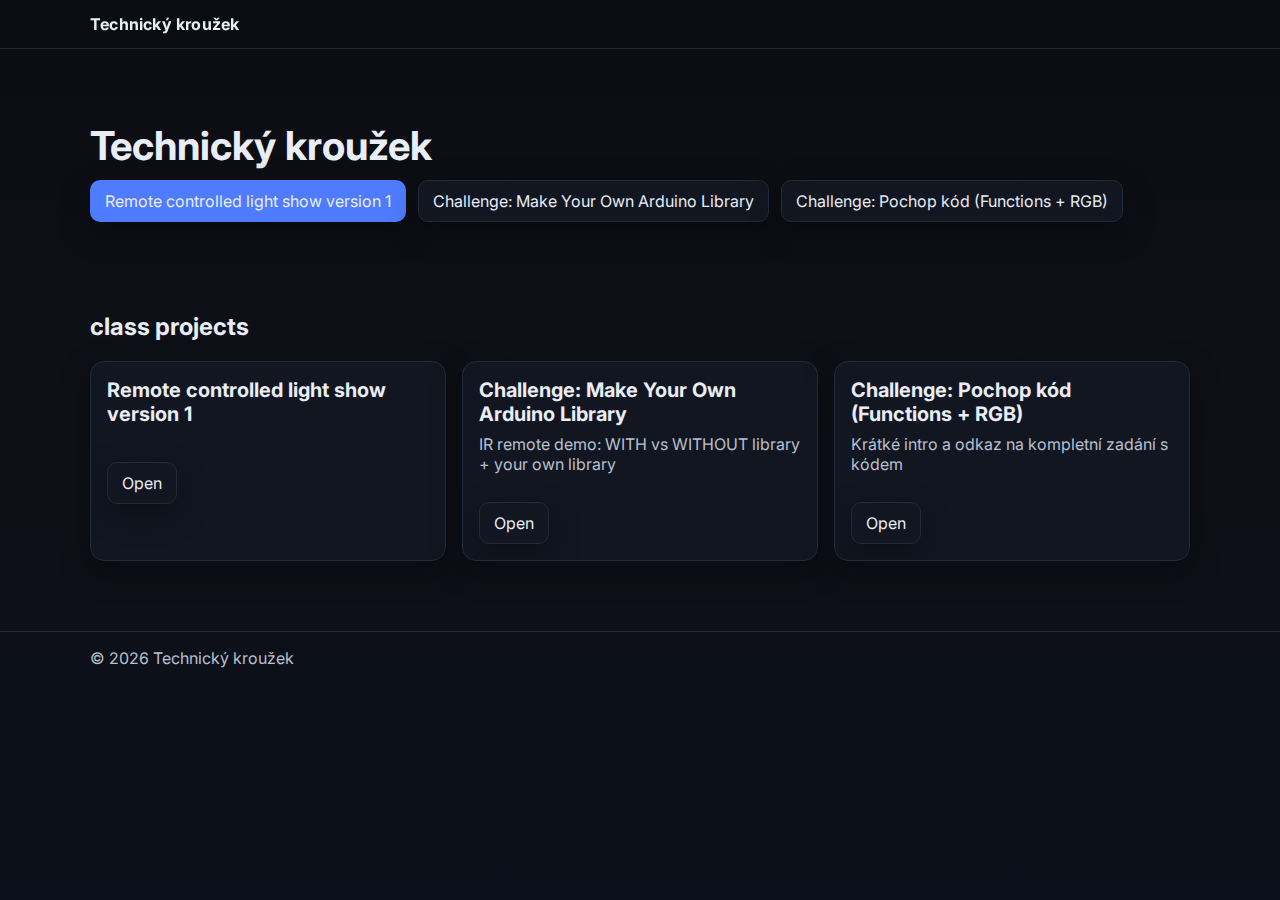
<file: index.html>
<!DOCTYPE html>
<html lang="cs">
  <head>
    <meta charset="utf-8" />
    <meta name="viewport" content="width=device-width, initial-scale=1" />
    <title>Technický kroužek — Domů</title>
    <link rel="preconnect" href="https://fonts.googleapis.com" />
    <link rel="preconnect" href="https://fonts.gstatic.com" crossorigin />
    <link href="https://fonts.googleapis.com/css2?family=Inter:wght@400;600;700&display=swap" rel="stylesheet" />
    <link rel="stylesheet" href="assets/css/styles.css" />
    <script defer src="assets/js/main.js"></script>
  </head>
  <body>
    <header class="site-header">
      <div class="container header-inner">
        <a class="brand" href="./">Technický kroužek</a>
      </div>
    </header>

    <main>
      <section class="hero">
        <div class="container">
          <h1>Technický kroužek</h1>
          <div class="actions">
            <a class="button primary" href="projects/light-show-v1.html">Remote controlled light show version 1</a>
            <a class="button" href="projects/arduino-custom-library.html">Challenge: Make Your Own Arduino Library</a>
            <a class="button" href="projects/understanding-code-challenge-1.html">Challenge: Pochop kód (Functions + RGB)</a>
          </div>
        </div>
      </section>
      <section class="section">
        <div class="container">
          <h2>class projects</h2>
          <div class="grid">
            <article class="card">
              <div class="card-body">
                <h3 class="card-title">Remote controlled light show version 1</h3>
              </div>
              <div class="card-footer">
                <a class="button" href="projects/light-show-v1.html">Open</a>
              </div>
            </article>
            <article class="card">
              <div class="card-body">
                <h3 class="card-title">Challenge: Make Your Own Arduino Library</h3>
                <p class="card-text">IR remote demo: WITH vs WITHOUT library + your own library</p>
              </div>
              <div class="card-footer">
                <a class="button" href="projects/arduino-custom-library.html">Open</a>
              </div>
            </article>
            <article class="card">
              <div class="card-body">
                <h3 class="card-title">Challenge: Pochop kód (Functions + RGB)</h3>
                <p class="card-text">Krátké intro a odkaz na kompletní zadání s kódem</p>
              </div>
              <div class="card-footer">
                <a class="button" href="projects/understanding-code-challenge-1.html">Open</a>
              </div>
            </article>
          </div>
        </div>
      </section>
    </main>

    <footer class="site-footer">
      <div class="container footer-inner">
        <span>© <span id="year"></span> Technický kroužek</span>
      </div>
    </footer>
  </body>
  </html>
</file>
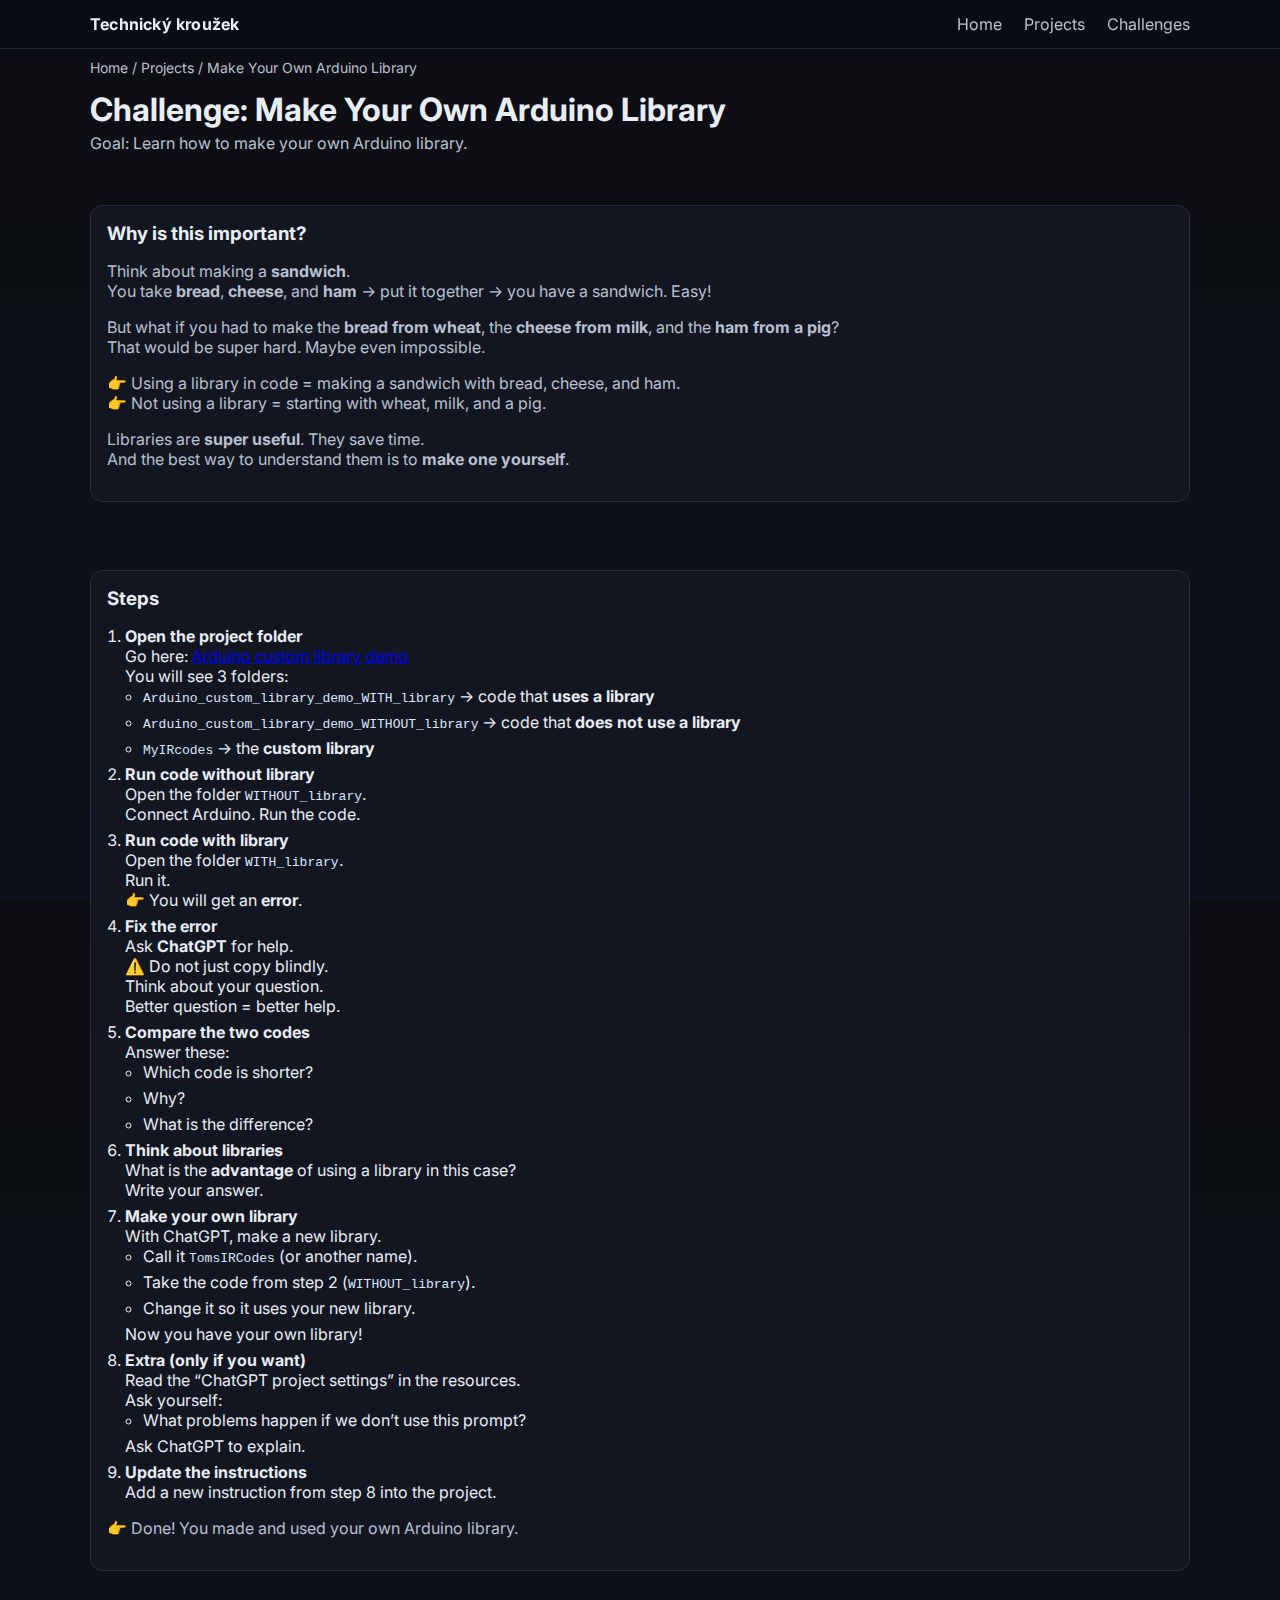
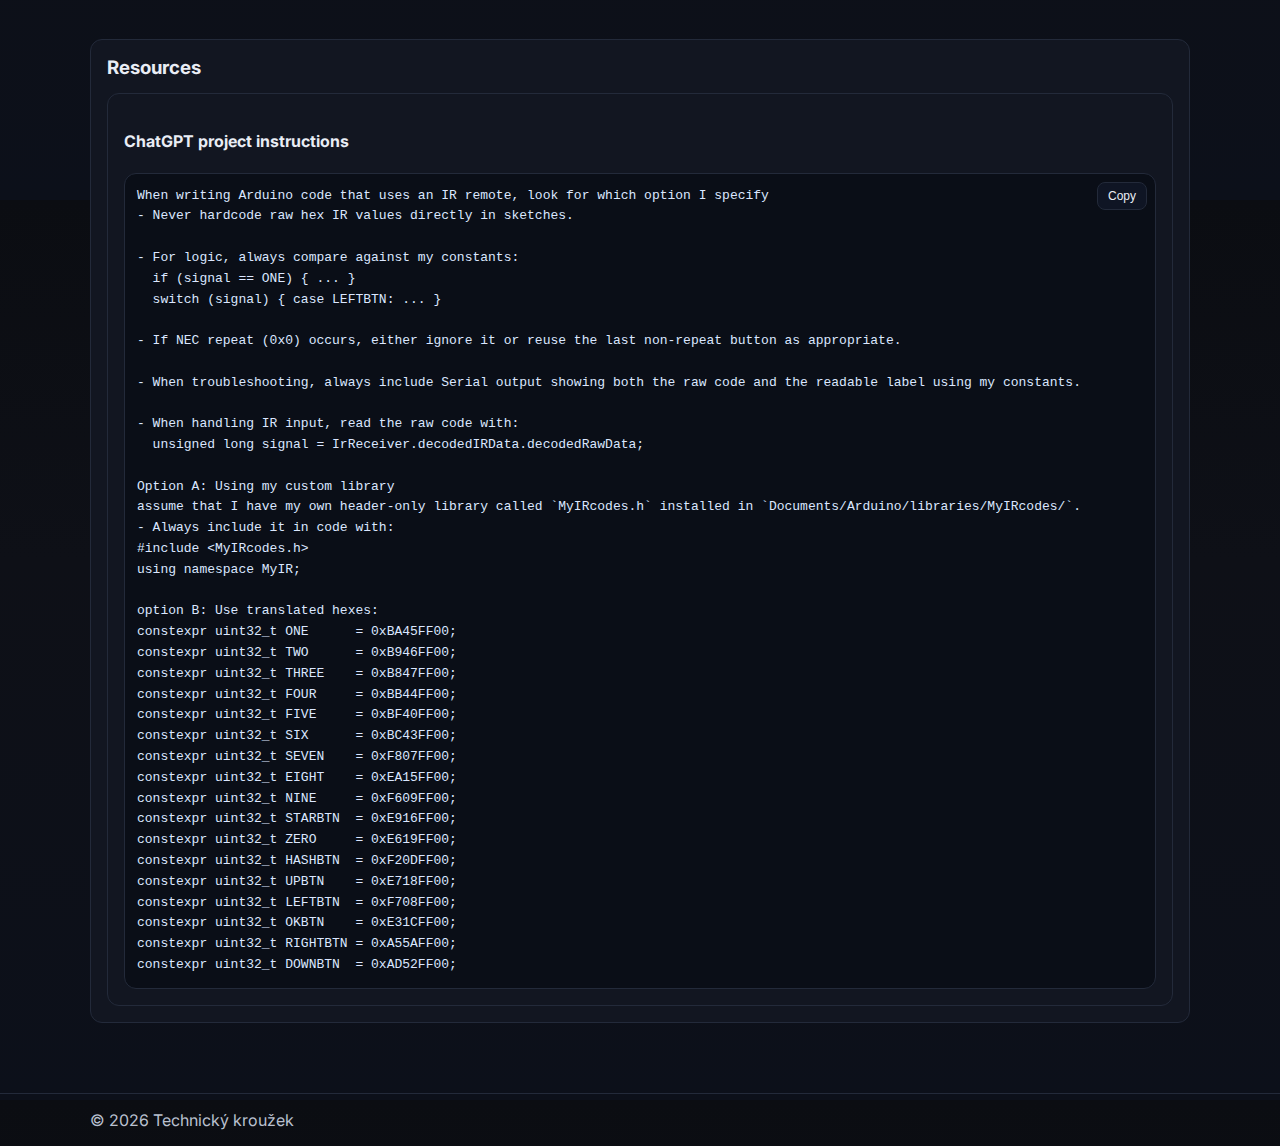
<file: projects/arduino-custom-library.html>
<!DOCTYPE html>
<html lang="en">
  <head>
    <meta charset="utf-8" />
    <meta name="viewport" content="width=device-width, initial-scale=1" />
    <title>Make Your Own Arduino Library — Technický kroužek</title>
    <link rel="preconnect" href="https://fonts.googleapis.com" />
    <link rel="preconnect" href="https://fonts.gstatic.com" crossorigin />
    <link href="https://fonts.googleapis.com/css2?family=Inter:wght@400;600;700&display=swap" rel="stylesheet" />
    <link rel="stylesheet" href="../assets/css/styles.css" />
    <script defer src="../assets/js/main.js"></script>
  </head>
  <body>
    <script>
      window.PROJECT_CONFIG = null;
    </script>

    <header class="site-header">
      <div class="container header-inner">
        <a class="brand" href="../">Technický kroužek</a>
        <nav class="nav">
          <a href="../">Home</a>
          <a href="../#projects">Projects</a>
          <a href="../#challenges">Challenges</a>
        </nav>
      </div>
    </header>

    <main class="container">
      <p class="breadcrumbs"><a href="../">Home</a> / Projects / Make Your Own Arduino Library</p>
      <h1 class="page-title">Challenge: Make Your Own Arduino Library</h1>
      <p class="page-subtitle">Goal: Learn how to make your own Arduino library.</p>

      <!-- Student-facing content -->
      <section class="section">
        <div class="panel">
          <h3>Why is this important?</h3>
          <p>Think about making a <strong>sandwich</strong>.<br />
          You take <strong>bread</strong>, <strong>cheese</strong>, and <strong>ham</strong> → put it together → you have a sandwich. Easy!</p>
          <p>But what if you had to make the <strong>bread from wheat</strong>, the <strong>cheese from milk</strong>, and the <strong>ham from a pig</strong>?<br />
          That would be super hard. Maybe even impossible.</p>
          <p>👉 Using a library in code = making a sandwich with bread, cheese, and ham.<br />
          👉 Not using a library = starting with wheat, milk, and a pig.</p>
          <p>Libraries are <strong>super useful</strong>. They save time.<br />
          And the best way to understand them is to <strong>make one yourself</strong>.</p>
        </div>
      </section>

      <section class="section">
        <div class="panel">
          <h3>Steps</h3>
          <ol class="list">
            <li>
              <strong>Open the project folder</strong><br />
              Go here: <a href="https://richard-vesely.github.io/ArduinoProjekty/#Arduino_custom_library_demo_IR_remote" target="_blank">Arduino custom library demo</a><br />
              You will see 3 folders:
              <ul class="list">
                <li><code>Arduino_custom_library_demo_WITH_library</code> → code that <strong>uses a library</strong></li>
                <li><code>Arduino_custom_library_demo_WITHOUT_library</code> → code that <strong>does not use a library</strong></li>
                <li><code>MyIRcodes</code> → the <strong>custom library</strong></li>
              </ul>
            </li>
            <li>
              <strong>Run code without library</strong><br />
              Open the folder <code>WITHOUT_library</code>.<br />
              Connect Arduino. Run the code.
            </li>
            <li>
              <strong>Run code with library</strong><br />
              Open the folder <code>WITH_library</code>.<br />
              Run it.<br />
              👉 You will get an <strong>error</strong>.
            </li>
            <li>
              <strong>Fix the error</strong><br />
              Ask <strong>ChatGPT</strong> for help.<br />
              ⚠️ Do not just copy blindly.<br />
              Think about your question.<br />
              Better question = better help.
            </li>
            <li>
              <strong>Compare the two codes</strong><br />
              Answer these:
              <ul class="list">
                <li>Which code is shorter?</li>
                <li>Why?</li>
                <li>What is the difference?</li>
              </ul>
            </li>
            <li>
              <strong>Think about libraries</strong><br />
              What is the <strong>advantage</strong> of using a library in this case?<br />
              Write your answer.
            </li>
            <li>
              <strong>Make your own library</strong><br />
              With ChatGPT, make a new library.
              <ul class="list">
                <li>Call it <code>TomsIRCodes</code> (or another name).</li>
                <li>Take the code from step 2 (<code>WITHOUT_library</code>).</li>
                <li>Change it so it uses your new library.</li>
              </ul>
              Now you have your own library!
            </li>
            <li>
              <strong>Extra (only if you want)</strong><br />
              Read the “ChatGPT project settings” in the resources.<br />
              Ask yourself:
              <ul class="list">
                <li>What problems happen if we don’t use this prompt?</li>
              </ul>
              Ask ChatGPT to explain.
            </li>
            <li>
              <strong>Update the instructions</strong><br />
              Add a new instruction from step 8 into the project.
            </li>
          </ol>
          <p>👉 Done! You made and used your own Arduino library.</p>
        </div>
      </section>

      <!-- Resources section with ChatGPT project instructions -->
      <section class="section">
        <div class="panel">
          <h3>Resources</h3>
          <div class="panel" style="margin-top: 14px;">
            <h4>ChatGPT project instructions</h4>
            <div class="code-block">
              <button class="copy-btn" data-copy-target="#ai-instructions">Copy</button>
              <pre><code id="ai-instructions">When writing Arduino code that uses an IR remote, look for which option I specify
- Never hardcode raw hex IR values directly in sketches.

- For logic, always compare against my constants:
  if (signal == ONE) { ... }
  switch (signal) { case LEFTBTN: ... }

- If NEC repeat (0x0) occurs, either ignore it or reuse the last non-repeat button as appropriate.

- When troubleshooting, always include Serial output showing both the raw code and the readable label using my constants.

- When handling IR input, read the raw code with:
  unsigned long signal = IrReceiver.decodedIRData.decodedRawData;

Option A: Using my custom library
assume that I have my own header-only library called `MyIRcodes.h` installed in `Documents/Arduino/libraries/MyIRcodes/`.
- Always include it in code with:
#include &lt;MyIRcodes.h&gt;         
using namespace MyIR;   

option B: Use translated hexes:
constexpr uint32_t ONE      = 0xBA45FF00;
constexpr uint32_t TWO      = 0xB946FF00;
constexpr uint32_t THREE    = 0xB847FF00;
constexpr uint32_t FOUR     = 0xBB44FF00;
constexpr uint32_t FIVE     = 0xBF40FF00;
constexpr uint32_t SIX      = 0xBC43FF00;
constexpr uint32_t SEVEN    = 0xF807FF00;
constexpr uint32_t EIGHT    = 0xEA15FF00;
constexpr uint32_t NINE     = 0xF609FF00;
constexpr uint32_t STARBTN  = 0xE916FF00;
constexpr uint32_t ZERO     = 0xE619FF00;
constexpr uint32_t HASHBTN  = 0xF20DFF00;
constexpr uint32_t UPBTN    = 0xE718FF00;
constexpr uint32_t LEFTBTN  = 0xF708FF00;
constexpr uint32_t OKBTN    = 0xE31CFF00;
constexpr uint32_t RIGHTBTN = 0xA55AFF00;
constexpr uint32_t DOWNBTN  = 0xAD52FF00;</code></pre>
            </div>
          </div>
        </div>
      </section>
    </main>

    <footer class="site-footer">
      <div class="container footer-inner">
        <span>© <span id="year"></span> Technický kroužek</span>
      </div>
    </footer>
  </body>
</html>
</file>
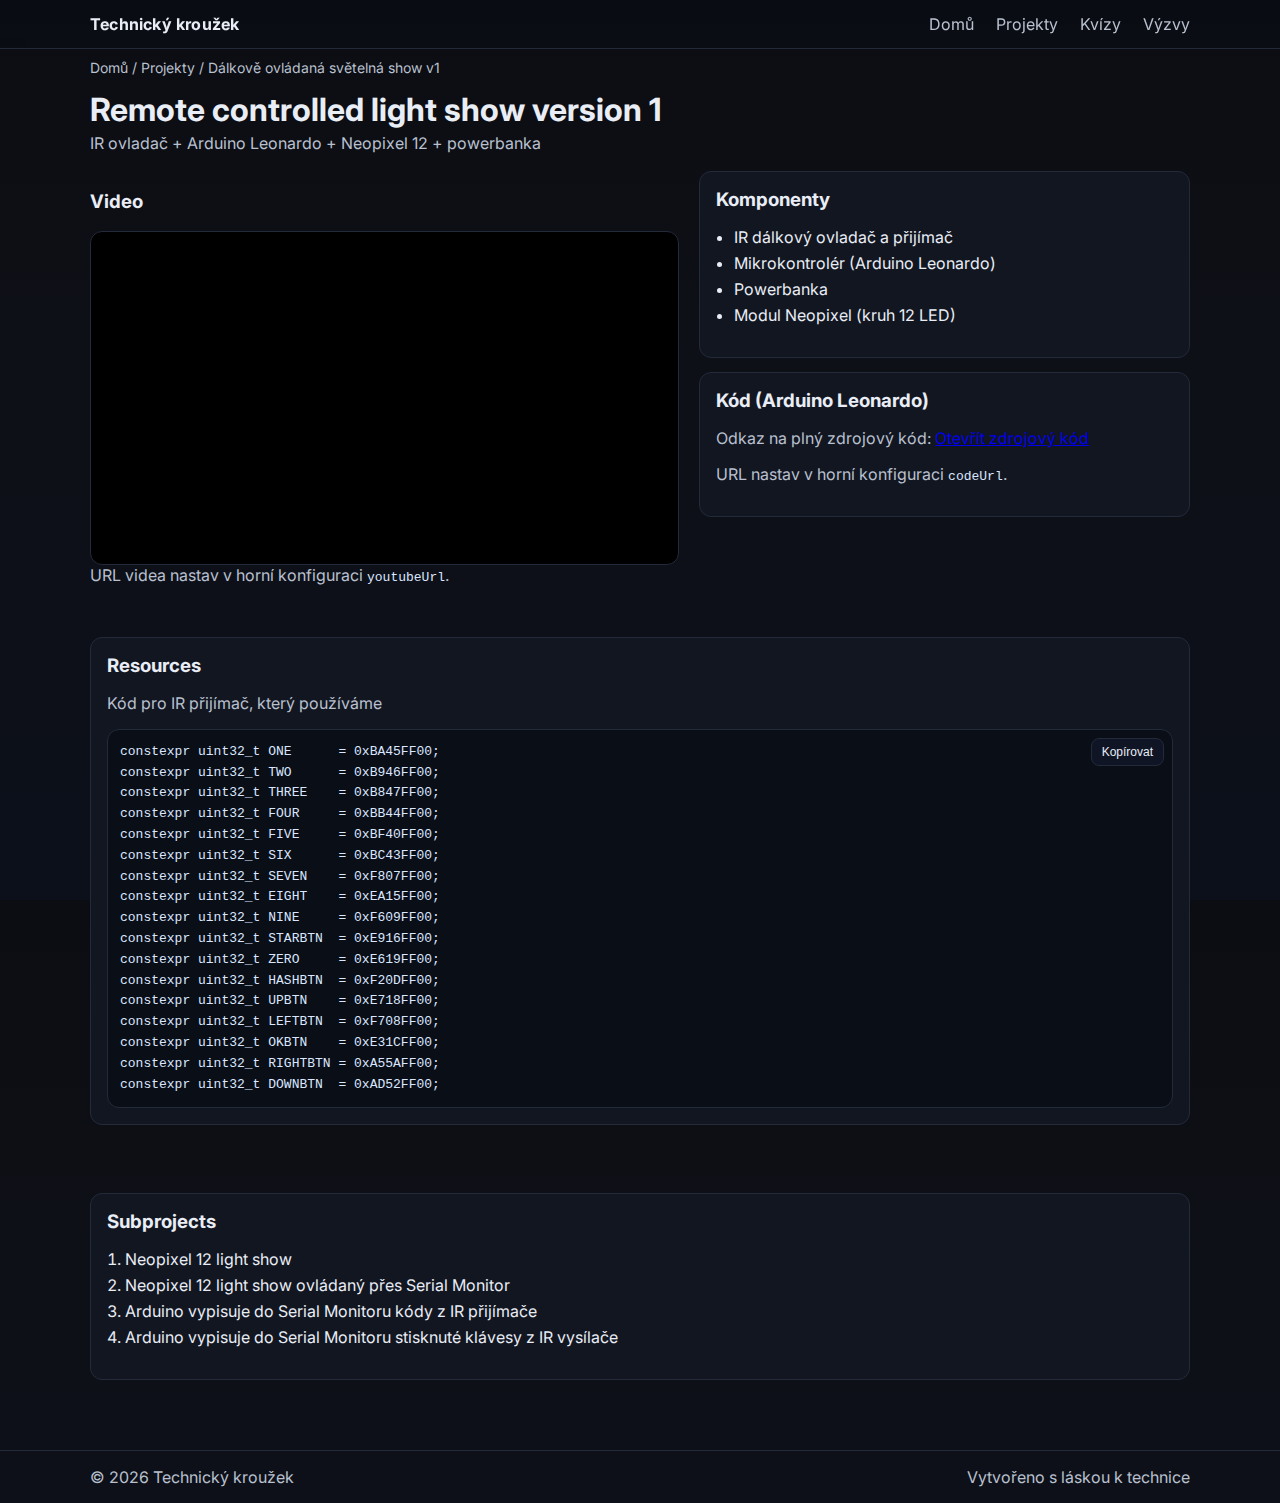
<file: projects/light-show-v1.html>
<!DOCTYPE html>
<html lang="cs">
  <head>
    <meta charset="utf-8" />
    <meta name="viewport" content="width=device-width, initial-scale=1" />
    <title>Dálkově ovládaná světelná show v1 — Technický kroužek</title>
    <link rel="preconnect" href="https://fonts.googleapis.com" />
    <link rel="preconnect" href="https://fonts.gstatic.com" crossorigin />
    <link href="https://fonts.googleapis.com/css2?family=Inter:wght@400;600;700&display=swap" rel="stylesheet" />
    <link rel="stylesheet" href="../assets/css/styles.css" />
    <script defer src="../assets/js/main.js"></script>
  </head>
  <body>
    <!-- Konfigurace projektu: doplň jen URL a stránka se přizpůsobí -->
    <script>
      window.PROJECT_CONFIG = {
        youtubeUrl: "https://www.youtube.com/shorts/sJx_D0URdE8",
        codeUrl: "https://github.com/Richard-Vesely/ArduinoProjekty/blob/main/Arduino_IR_remote_neopixel12_V2/Arduino_IR_remote_neopixel12_V2.ino"
      };
    </script>

    <header class="site-header">
      <div class="container header-inner">
        <a class="brand" href="../">Technický kroužek</a>
        <nav class="nav">
          <a href="../">Domů</a>
          <a href="../#projects">Projekty</a>
          <a href="../#quizzes">Kvízy</a>
          <a href="../#challenges">Výzvy</a>
        </nav>
      </div>
    </header>

    <main class="container">
      <p class="breadcrumbs"><a href="../">Domů</a> / Projekty / Dálkově ovládaná světelná show v1</p>
      <h1 class="page-title">Remote controlled light show version 1</h1>
      <p class="page-subtitle">IR ovladač + Arduino Leonardo + Neopixel 12 + powerbanka</p>

      <section class="two-col">
        <div>
          <h3>Video</h3>
          <div id="video-embed" class="video-wrapper">
            <iframe title="YouTube video" allow="accelerometer; autoplay; clipboard-write; encrypted-media; gyroscope; picture-in-picture" allowfullscreen></iframe>
          </div>
          <p class="page-subtitle">URL videa nastav v horní konfiguraci <code>youtubeUrl</code>.</p>
        </div>
        <div>
          <div class="panel">
            <h3>Komponenty</h3>
            <ul class="list">
              <li>IR dálkový ovladač a přijímač</li>
              <li>Mikrokontrolér (Arduino Leonardo)</li>
              <li>Powerbanka</li>
              <li>Modul Neopixel (kruh 12 LED)</li>
            </ul>
          </div>
          <div class="panel" style="margin-top: 14px;">
            <h3>Kód (Arduino Leonardo)</h3>
            <p>Odkaz na plný zdrojový kód: <a id="code-link">URL na kód doplníme později</a></p>
            <p>URL nastav v horní konfiguraci <code>codeUrl</code>.</p>
          </div>
        </div>
      </section>

      <section class="section">
        <div class="panel">
          <h3>Resources</h3>
          <p>Kód pro IR přijímač, který používáme</p>
          <div class="code-block">
            <button class="copy-btn" data-copy-target="#starter-code">Kopírovat</button>
            <pre><code id="starter-code">constexpr uint32_t ONE      = 0xBA45FF00;
constexpr uint32_t TWO      = 0xB946FF00;
constexpr uint32_t THREE    = 0xB847FF00;
constexpr uint32_t FOUR     = 0xBB44FF00;
constexpr uint32_t FIVE     = 0xBF40FF00;
constexpr uint32_t SIX      = 0xBC43FF00;
constexpr uint32_t SEVEN    = 0xF807FF00;
constexpr uint32_t EIGHT    = 0xEA15FF00;
constexpr uint32_t NINE     = 0xF609FF00;
constexpr uint32_t STARBTN  = 0xE916FF00;
constexpr uint32_t ZERO     = 0xE619FF00;
constexpr uint32_t HASHBTN  = 0xF20DFF00;
constexpr uint32_t UPBTN    = 0xE718FF00;
constexpr uint32_t LEFTBTN  = 0xF708FF00;
constexpr uint32_t OKBTN    = 0xE31CFF00;
constexpr uint32_t RIGHTBTN = 0xA55AFF00;
constexpr uint32_t DOWNBTN  = 0xAD52FF00;
</code></pre>
          </div>
        </div>
      </section>

      <section class="section">
        <div class="panel">
          <h3>Subprojects</h3>
          <ol class="list">
            <li>Neopixel 12 light show</li>
            <li>Neopixel 12 light show ovládaný přes Serial Monitor</li>
            <li>Arduino vypisuje do Serial Monitoru kódy z IR přijímače</li>
            <li>Arduino vypisuje do Serial Monitoru stisknuté klávesy z IR vysílače</li>
          </ol>
        </div>
      </section>
    </main>

    <footer class="site-footer">
      <div class="container footer-inner">
        <span>© <span id="year"></span> Technický kroužek</span>
        <span>Vytvořeno s láskou k technice</span>
      </div>
    </footer>
  </body>
  </html>
</file>
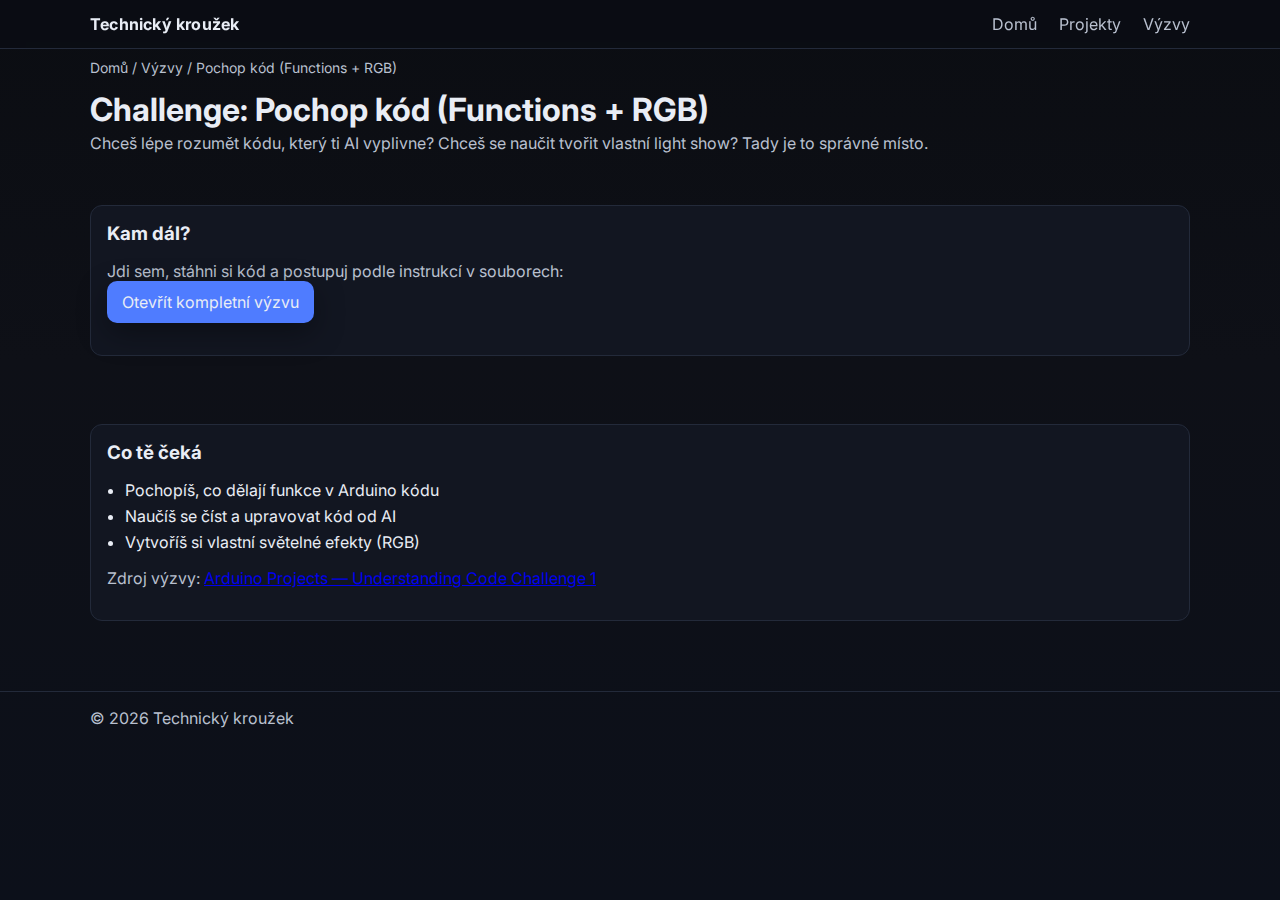
<file: projects/understanding-code-challenge-1.html>
<!DOCTYPE html>
<html lang="cs">
  <head>
    <meta charset="utf-8" />
    <meta name="viewport" content="width=device-width, initial-scale=1" />
    <title>Challenge: Pochop kód (Functions + RGB) — Technický kroužek</title>
    <link rel="preconnect" href="https://fonts.googleapis.com" />
    <link rel="preconnect" href="https://fonts.gstatic.com" crossorigin />
    <link href="https://fonts.googleapis.com/css2?family=Inter:wght@400;600;700&display=swap" rel="stylesheet" />
    <link rel="stylesheet" href="../assets/css/styles.css" />
    <script defer src="../assets/js/main.js"></script>
  </head>
  <body>
    <header class="site-header">
      <div class="container header-inner">
        <a class="brand" href="../">Technický kroužek</a>
        <nav class="nav">
          <a href="../">Domů</a>
          <a href="../#projects">Projekty</a>
          <a href="../#challenges">Výzvy</a>
        </nav>
      </div>
    </header>

    <main class="container">
      <p class="breadcrumbs"><a href="../">Domů</a> / Výzvy / Pochop kód (Functions + RGB)</p>
      <h1 class="page-title">Challenge: Pochop kód (Functions + RGB)</h1>
      <p class="page-subtitle">Chceš lépe rozumět kódu, který ti AI vyplivne? Chceš se naučit tvořit vlastní light show? Tady je to správné místo.</p>

      <section class="section">
        <div class="panel">
          <h3>Kam dál?</h3>
          <p>
            Jdi sem, stáhni si kód a postupuj podle instrukcí v souborech:
            <br />
            <a class="button primary" href="https://richard-vesely.github.io/ArduinoProjekty/#Arduino_understandingCodeChallenge1_functions_RGB" target="_blank" rel="noopener noreferrer">Otevřít kompletní výzvu</a>
          </p>
        </div>
      </section>

      <section class="section">
        <div class="panel">
          <h3>Co tě čeká</h3>
          <ul class="list">
            <li>Pochopíš, co dělají funkce v Arduino kódu</li>
            <li>Naučíš se číst a upravovat kód od AI</li>
            <li>Vytvoříš si vlastní světelné efekty (RGB)</li>
          </ul>
          <p style="margin-top: 10px; color: var(--muted);">Zdroj výzvy: <a href="https://richard-vesely.github.io/ArduinoProjekty/#Arduino_understandingCodeChallenge1_functions_RGB" target="_blank">Arduino Projects — Understanding Code Challenge 1</a></p>
        </div>
      </section>
    </main>

    <footer class="site-footer">
      <div class="container footer-inner">
        <span>© <span id="year"></span> Technický kroužek</span>
      </div>
    </footer>
  </body>
</html>
</file>
<file: assets/css/styles.css>
/* Base */
:root {
  --bg: #0b0d12;
  --surface: #121621;
  --surface-alt: #0f1320;
  --text: #e9edf5;
  --muted: #b9c0cf;
  --primary: #4f7cff;
  --primary-strong: #2f5dff;
  --border: #232a3a;
  --shadow: 0 10px 30px rgba(0, 0, 0, 0.35);
}

html, body {
  padding: 0;
  margin: 0;
  height: 100%;
}

body {
  font-family: Inter, system-ui, -apple-system, Segoe UI, Roboto, Arial, sans-serif;
  color: var(--text);
  background: linear-gradient(180deg, var(--bg), #0e1017 40%, #0c101a 100%);
}

.container {
  width: min(1100px, 92%);
  margin: 0 auto;
}

/* Header */
.site-header {
  position: sticky;
  top: 0;
  z-index: 10;
  background: rgba(10, 13, 20, 0.7);
  backdrop-filter: blur(10px);
  border-bottom: 1px solid var(--border);
}

.header-inner {
  display: flex;
  align-items: center;
  justify-content: space-between;
  padding: 14px 0;
}

.brand {
  color: var(--text);
  font-weight: 700;
  text-decoration: none;
  letter-spacing: 0.2px;
}

.nav a {
  color: var(--muted);
  text-decoration: none;
  margin-left: 18px;
}

.nav a:hover { color: var(--text); }

/* Hero */
.hero {
  padding: 72px 0 36px;
}

.hero h1 {
  font-size: 40px;
  margin: 0 0 10px;
}

.hero p {
  color: var(--muted);
  font-size: 18px;
  margin: 0 0 22px;
}

.actions { display: flex; gap: 12px; flex-wrap: wrap; }

.button {
  display: inline-block;
  padding: 10px 14px;
  border: 1px solid var(--border);
  border-radius: 10px;
  color: var(--text);
  text-decoration: none;
  background: var(--surface);
  box-shadow: var(--shadow);
}

.button.primary { background: var(--primary); border-color: transparent; }
.button.primary:hover { background: var(--primary-strong); }

/* Sections */
.section { padding: 34px 0; }
.section.alt { background: var(--surface-alt); }
.section-header h2 { margin: 0 0 6px; }
.section-header p { margin: 0 0 18px; color: var(--muted); }

/* Grid + Card */
.grid {
  display: grid;
  grid-template-columns: repeat(auto-fit, minmax(260px, 1fr));
  gap: 16px;
}

.card {
  background: var(--surface);
  border: 1px solid var(--border);
  border-radius: 14px;
  box-shadow: var(--shadow);
  overflow: hidden;
}

.card-body { padding: 16px; }
.card-title { margin: 0 0 8px; font-size: 20px; }
.card-text { margin: 0; color: var(--muted); }
.card-footer { padding: 12px 16px 16px; }

/* Footer */
.site-footer {
  border-top: 1px solid var(--border);
  margin-top: 36px;
}
.footer-inner {
  display: flex;
  justify-content: space-between;
  align-items: center;
  padding: 16px 0;
  color: var(--muted);
}

/* Project page */
.breadcrumbs { font-size: 14px; margin: 10px 0 0; color: var(--muted); }
.breadcrumbs a { color: var(--muted); text-decoration: none; }
.breadcrumbs a:hover { color: var(--text); }

.page-title { margin: 14px 0 4px; }
.page-subtitle { color: var(--muted); margin: 0 0 18px; }

.video-wrapper {
  position: relative;
  padding-top: 56.25%;
  border-radius: 12px;
  overflow: hidden;
  background: #000;
  border: 1px solid var(--border);
}
.video-wrapper iframe {
  position: absolute;
  inset: 0;
  width: 100%;
  height: 100%;
  border: 0;
}

.two-col {
  display: grid;
  grid-template-columns: 1.2fr 1fr;
  gap: 20px;
}

@media (max-width: 900px) {
  .two-col { grid-template-columns: 1fr; }
}

.panel {
  background: var(--surface);
  border: 1px solid var(--border);
  border-radius: 12px;
  padding: 16px;
}

.panel h3 { margin: 0 0 10px; }
.panel p { color: var(--muted); }

/* Code block + copy */
.code-block {
  position: relative;
  background: #0a0e17;
  border: 1px solid var(--border);
  border-radius: 12px;
  padding: 12px;
  overflow: auto;
}
pre { margin: 0; font-family: ui-monospace, SFMono-Regular, Menlo, Consolas, monospace; font-size: 13px; line-height: 1.6; }
code { color: #dbe7ff; }

.copy-btn {
  position: absolute;
  top: 8px;
  right: 8px;
  padding: 6px 10px;
  font-size: 12px;
  border-radius: 8px;
  border: 1px solid var(--border);
  background: #0f1524;
  color: var(--text);
  cursor: pointer;
}
.copy-btn:hover { background: #151c2f; }

.list {
  padding-left: 18px;
}
.list li { margin-bottom: 6px; }
</file>
